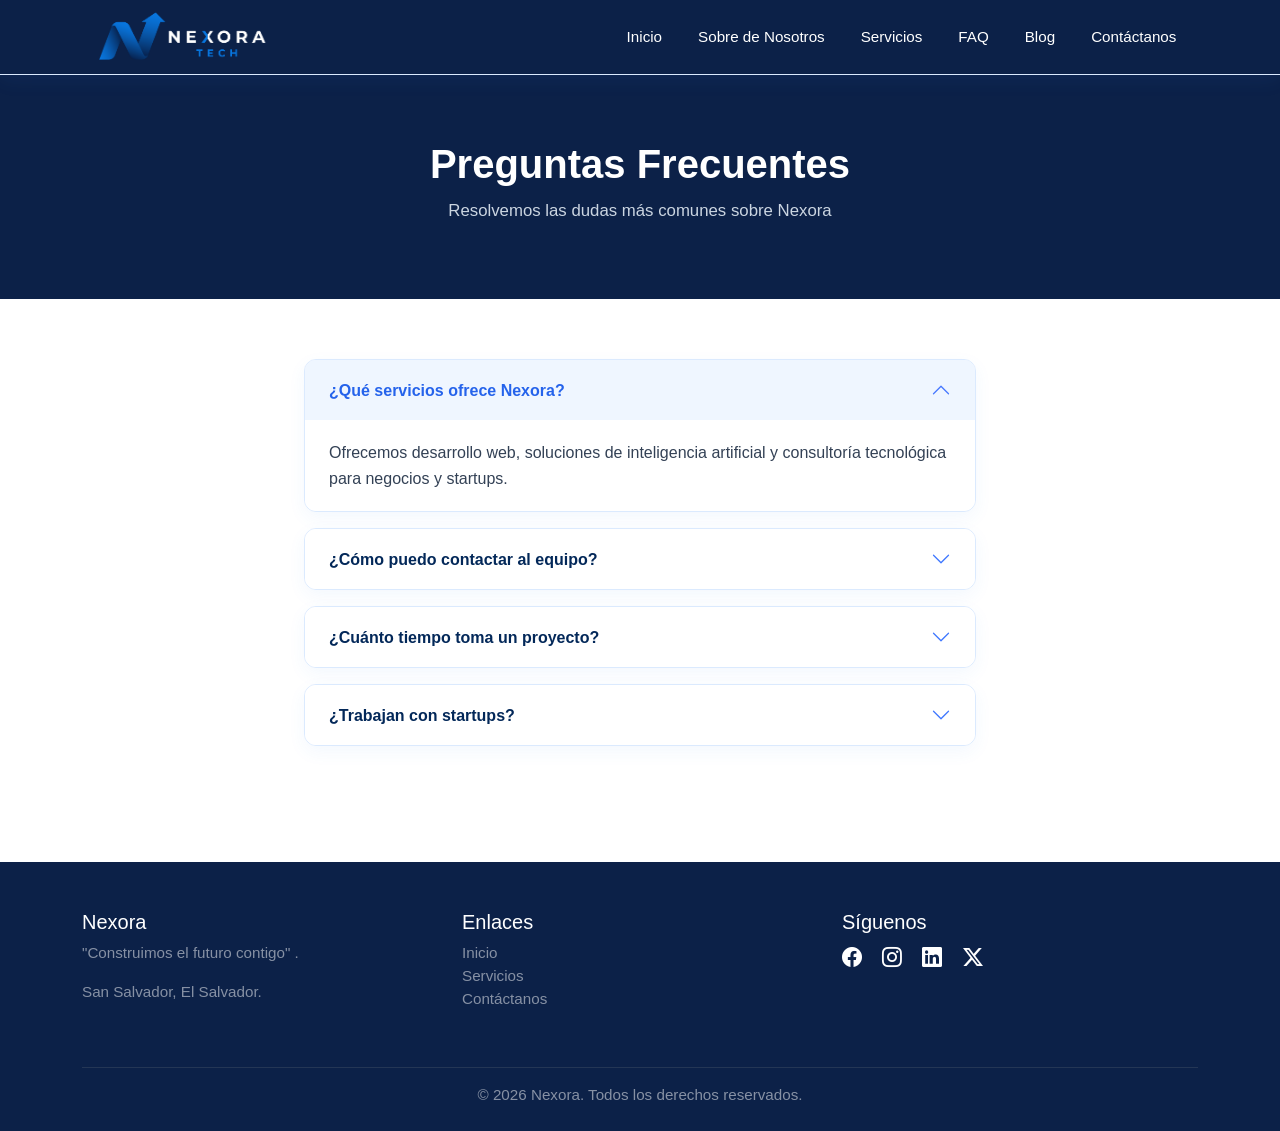
<file: pages/faq.html>
<!DOCTYPE html>
<html lang="en">
<head>
    <meta charset="UTF-8">
    <meta name="viewport" content="width=device-width, initial-scale=1.0">
    <title>FAQ - Nexora</title>
    <link rel="stylesheet" href="../bootstrap/CSS/bootstrap.min.css">
  <script src="../javascript/menuPages.js" defer></script> 
  <link rel="stylesheet" href="../css/navbar.css">  
  <link href='https://unpkg.com/boxicons@2.1.4/css/boxicons.min.css' rel='stylesheet'>
  <link rel="stylesheet" href="../css/footer.css">
  <link rel="stylesheet" href="../css/faq.css">

  <!-- favicon -->
    <link rel="icon" type="image/png" href="../assets/brand/Favicon.png">
  <!-- íconos redes footer -->
    <link rel="stylesheet" href="https://cdn.jsdelivr.net/npm/bootstrap-icons@1.11.3/font/bootstrap-icons.css">

</head>
<body>
     <div id="menuContenedor"></div>

    <!-- FAQ -->
    <section class="faq-hero">
        <h1>Preguntas Frecuentes</h1>
        <p>Resolvemos las dudas más comunes sobre Nexora</p>
    </section>

    <main class="faq-section">
        <div class="accordion" id="faqAccordion">

            <div class="accordion-item">
                <h2 class="accordion-header">
                    <button class="accordion-button" type="button" data-bs-toggle="collapse" data-bs-target="#faq1">
                        ¿Qué servicios ofrece Nexora?
                    </button>
                </h2>
                <div id="faq1" class="accordion-collapse collapse show" data-bs-parent="#faqAccordion">
                    <div class="accordion-body">
                        Ofrecemos desarrollo web, soluciones de inteligencia artificial y consultoría tecnológica para negocios y startups.
                    </div>
                </div>
            </div>

            <div class="accordion-item">
                <h2 class="accordion-header">
                    <button class="accordion-button collapsed" type="button" data-bs-toggle="collapse" data-bs-target="#faq2">
                        ¿Cómo puedo contactar al equipo?
                    </button>
                </h2>
                <div id="faq2" class="accordion-collapse collapse" data-bs-parent="#faqAccordion">
                    <div class="accordion-body">
                        Puedes escribirnos desde la <a href="contactanos.html">página de contacto</a> o a través de nuestras redes sociales.
                    </div>
                </div>
            </div>

            <div class="accordion-item">
                <h2 class="accordion-header">
                    <button class="accordion-button collapsed" type="button" data-bs-toggle="collapse" data-bs-target="#faq3">
                        ¿Cuánto tiempo toma un proyecto?
                    </button>
                </h2>
                <div id="faq3" class="accordion-collapse collapse" data-bs-parent="#faqAccordion">
                    <div class="accordion-body">
                        Depende del alcance, pero un proyecto típico toma entre 2 y 6 semanas desde la planificación hasta la entrega.
                    </div>
                </div>
            </div>

            <div class="accordion-item">
                <h2 class="accordion-header">
                    <button class="accordion-button collapsed" type="button" data-bs-toggle="collapse" data-bs-target="#faq4">
                        ¿Trabajan con startups?
                    </button>
                </h2>
                <div id="faq4" class="accordion-collapse collapse" data-bs-parent="#faqAccordion">
                    <div class="accordion-body">
                        Sí, tenemos experiencia acompañando startups desde etapas tempranas hasta su escalamiento.
                    </div>
                </div>
            </div>

        </div>
    </main>
    <!-- FAQ -->

    <!-- footer -->
<div id="footerContenedor"></div>

<script src="../javascript/footerPages.js"></script>
<script src="../javascript/cargarFooterPg.js"></script>
<!-- footer -->

</body>
   
    <script src="../bootstrap/JS/bootstrap.min.js"></script>
    <script src="../javascript/cargarMenuPg.js"></script>
   
</html>
</file>
<file: css/navbar.css>
*{
    margin: 0;
    padding: 0;
    box-sizing: border-box;
    font-family:'Gill Sans', 'Gill Sans MT', Calibri, 'Trebuchet MS', sans-serif;
}

body{
    min-height: 100vh;
    background-size: cover;
    background-position: center;
    position: relative;
}

:root {
    --primary-color: #032859;
    --primary-color2: #07598C;
    --title-color: #0879a6;
    --text-color: #0a9ebf;
    --border-color: #4d6cfa;
    --gradient-color: linear-gradient(90deg, #07598C 0%, #0a9ebf 100%);
    --shadow-color: 0px 10px 30px rgba(118, 85, 225, 0.3);
    --box-shadow: 0px 10px 30px rgba(57, 56, 61, 0.205);
}


/* =========================
   NAVBAR NEXORA
========================= */

.header1 {
    width: 100%;
    height: 75px;
    padding: 0 7%;

    display: flex;
    align-items: center;
    justify-content: space-between;

    background: rgb(12, 33, 72);

    border-bottom: 1px solid #dbeafe;

    box-shadow: 0 4px 20px rgba(59, 130, 246, 0.08);

    position: fixed;
    top: 0;
    left: 0;

    z-index: 1000;
}


/* =========================
   LOGO
========================= */

.Logo1 {
    font-size: 1.8rem;
    font-weight: 700;

    color: #3b82f6;

    text-decoration: none;
    letter-spacing: -0.5px;

    transition: 0.3s ease;
}

.Logo1:hover {
    color: #2563eb;
    transform: scale(1.03);
}


/* =========================
   NAVBAR
========================= */

.navbar1 {
    display: flex;
    align-items: center;
    gap: 8px;
}

.navbar1 a {
    position: relative;

    color: #ffffff;

    text-decoration: none;

    font-size: 0.95rem;
    font-weight: 500;

    padding: 10px 14px;

    border-radius: 10px;

    transition: all 0.3s ease;
}


/* =========================
   HOVER
   ESTA ES LA ANIMACIÓN
   DEL PRIMER CSS
========================= */

.navbar1 a:hover {
    color: #2563eb;
    background: #eff6ff;
}


/* Línea debajo */

.navbar1 a::after {
    content: "";

    position: absolute;

    left: 14px;
    right: 14px;
    bottom: 5px;

    height: 2px;

    border-radius: 10px;

    background: #60a5fa;

    transform: scaleX(0);
    transform-origin: center;

    transition: transform 0.3s ease;
}

.navbar1 a:hover::after {
    transform: scaleX(1);
}


/* =========================
   CHECKBOX
========================= */

#check1 {
    display: none;
}


/* =========================
   ICONOS
========================= */

.icons1 {
    display: none;

    font-size: 2rem;

    color: #2563eb;

    cursor: pointer;
}

#menu-icon1 {
    display: block;
}

#close-icon1 {
    display: none;
}


/* =========================
   RESPONSIVE
========================= */

@media (max-width: 900px) {

    .header1 {
        padding: 0 5%;
    }


    /* Mostrar hamburguesa */

    .icons1 {
        display: block;
    }


    /* =========================
       MENÚ CERRADO
    ========================= */

    .navbar1 {

        position: absolute;

        top: 75px;
        left: 0;

        width: 100%;

        background: rgba(255, 255, 255, 0.98);

        backdrop-filter: blur(10px);

        flex-direction: column;

        align-items: stretch;

        gap: 5px;

        padding: 15px 5%;

        box-shadow: 0 10px 25px rgba(59, 130, 246, 0.1);


        /* Oculto */

        opacity: 0;

        visibility: hidden;

        transform: translateY(-20px);

        pointer-events: none;

        transition:
            opacity 0.3s ease,
            transform 0.3s ease,
            visibility 0.3s ease;
    }


    /* Enlaces del menú móvil */

    .navbar1 a {

        width: 100%;

        text-align: center;

        padding: 13px;
        
        color: #032859;
        
    }


    /* =========================
       ABRIR MENÚ
    ========================= */

    #check1:checked ~ .navbar1 {

        opacity: 1;

        visibility: visible;

        transform: translateY(0);

        pointer-events: auto;
    }


    /* =========================
       CAMBIAR HAMBURGUESA POR X
    ========================= */

    #check1:checked ~ .icons1 #menu-icon1 {
        display: none;
    }

    #check1:checked ~ .icons1 #close-icon1 {
        display: block;
    }
}


/* =========================
   CELULARES PEQUEÑOS
========================= */

@media (max-width: 500px) {

    .header1 {
        height: 65px;
        padding: 0 5%;
    }

    .Logo1 {
        font-size: 1.6rem;
    }

    .icons1 {
        font-size: 1.9rem;
    }

    .navbar1 {
        top: 65px;
    }
}

/* =========================
   tamaño del logo
========================= */
.logo-img {
    height: 120px;
    width: auto;
}
</file>
<file: css/footer.css>
/* =========================================
   NEXORA - FOOTER
========================================= */

.footer-nexora {
    background-color: #0c2148;
    color: #ffffff;
    font-size: 0.95rem;
}

.footer-brand {
    font-size: 1.5rem;
    font-weight: 700;
    color: #ffffff;
    letter-spacing: 0.5px;
}

.footer-title {
    font-size: 1.1rem;
    font-weight: 600;
    color: #ffffff;
}

.footer-text {
    color: rgba(255, 255, 255, 0.7);
    line-height: 1.6;
}

/* Enlaces de navegación */
.footer-links .footer-link {
    color: rgba(255, 255, 255, 0.7);
    text-decoration: none;
    transition: color 0.25s ease, padding-left 0.25s ease;
    display: inline-block;
}

.footer-links .footer-link:hover {
    color: #356ed2;
    padding-left: 4px;
}

/* Iconos Sociales */
.footer-socials .social-icon {
    display: inline-flex;
    align-items: center;
    justify-content: center;
    width: 40px;
    height: 40px;
    border-radius: 50%;
    background-color: rgba(255, 255, 255, 0.08);
    color: #ffffff;
    font-size: 1.2rem;
    text-decoration: none;
    transition: all 0.3s ease;
}

.footer-socials .social-icon:hover {
    background-color: #356ed2;
    color: #ffffff;
    transform: translateY(-3px);
    box-shadow: 0 4px 12px rgba(53, 110, 210, 0.3);
}

/* Separador y Copyright */
.footer-divider {
    border-color: rgba(255, 255, 255, 0.15);
    opacity: 1;
}

.copyright-text {
    color: rgba(255, 255, 255, 0.5);
    font-size: 0.875rem;
}
</file>
<file: css/faq.css>
/* =========================
   FAQ - HERO
========================= */

.faq-hero {
    background: rgb(12, 33, 72);
    color: #ffffff;
    padding: 140px 7% 60px;
    text-align: center;
}

.faq-hero h1 {
    font-weight: 700;
    margin-bottom: 10px;
}

.faq-hero p {
    color: #cbd5e1;
    font-size: 1.05rem;
}

/* =========================
   FAQ - SECCIÓN
========================= */

.faq-section {
    max-width: 800px;
    margin: 0 auto;
    padding: 60px 5% 100px;
}

/* =========================
   ACCORDION PERSONALIZADO
========================= */

.faq-section .accordion-item {
    border: 1px solid #dbeafe;
    border-radius: 12px !important;
    overflow: hidden;
    margin-bottom: 16px;
    box-shadow: 0px 6px 18px rgba(59, 130, 246, 0.06);
}

.faq-section .accordion-button {
    font-weight: 600;
    color: #032859;
    background-color: #ffffff;
    padding: 20px 24px;
}

.faq-section .accordion-button:not(.collapsed) {
    color: #2563eb;
    background-color: #eff6ff;
    box-shadow: none;
}

.faq-section .accordion-button:focus {
    box-shadow: 0 0 0 3px rgba(59, 130, 246, 0.15);
}

.faq-section .accordion-button::after {
    filter: invert(29%) sepia(90%) saturate(1500%) hue-rotate(210deg);
}

.faq-section .accordion-body {
    color: #334155;
    background-color: #ffffff;
    padding: 20px 24px;
    line-height: 1.6;
}
</file>
